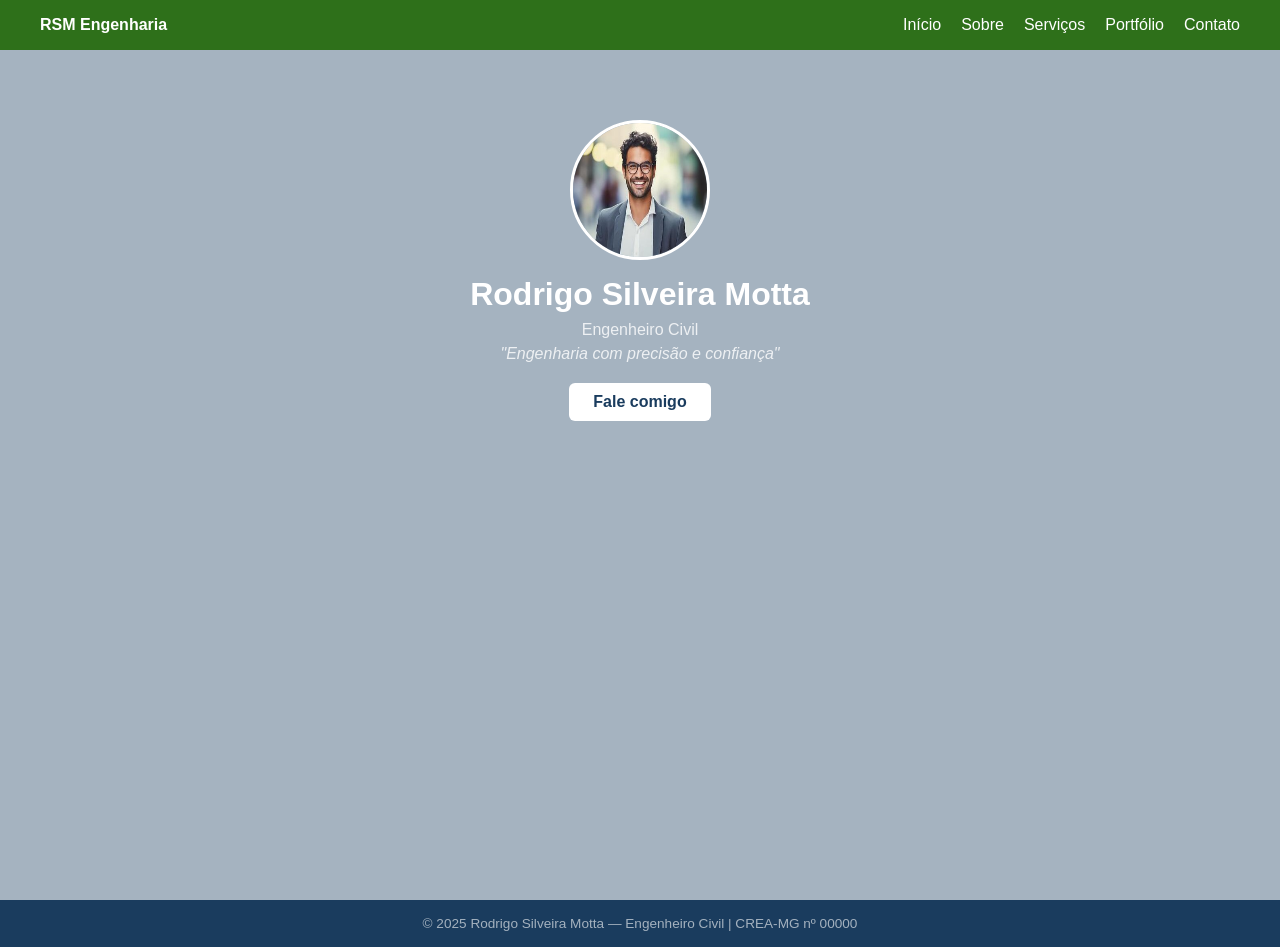
<file: index.html>
<!DOCTYPE html>
<html lang="pt-BR">
<head>
  <meta charset="UTF-8" />
  <meta name="viewport" content="width=device-width, initial-scale=1.0" />
  <title>Rodrigo Silveira Motta | Engenheiro Civil</title>
  <link rel="stylesheet" href="style.css" />
</head>
<body>

  <!-- MENU DE NAVEGAÇÃO -->
  <header>
    <nav>
      <span class="logo">RSM Engenharia</span>
      <ul>
        <li><a href="index.html">Início</a></li>
        <li><a href="sobre.html">Sobre</a></li>
        <li><a href="servicos.html">Serviços</a></li>
        <li><a href="portfolio.html">Portfólio</a></li>
        <li><a href="contato.html">Contato</a></li>
      </ul>
    </nav>
  </header>

  <main>
    <section id="inicio">
      <img src="images/enginer.jpg" alt="Foto de Rodrigo" class="foto-perfil" />
      <h1>Rodrigo Silveira Motta</h1>
      <p>Engenheiro Civil</p>
      <p class="slogan">"Engenharia com precisão e confiança"</p>
      <a href="contato.html" class="botao">Fale comigo</a>
    </section>
  </main>

  <footer>
    <p>&copy; 2025 Rodrigo Silveira Motta — Engenheiro Civil | CREA-MG nº 00000</p>
  </footer>

</body>
</html>
</file>
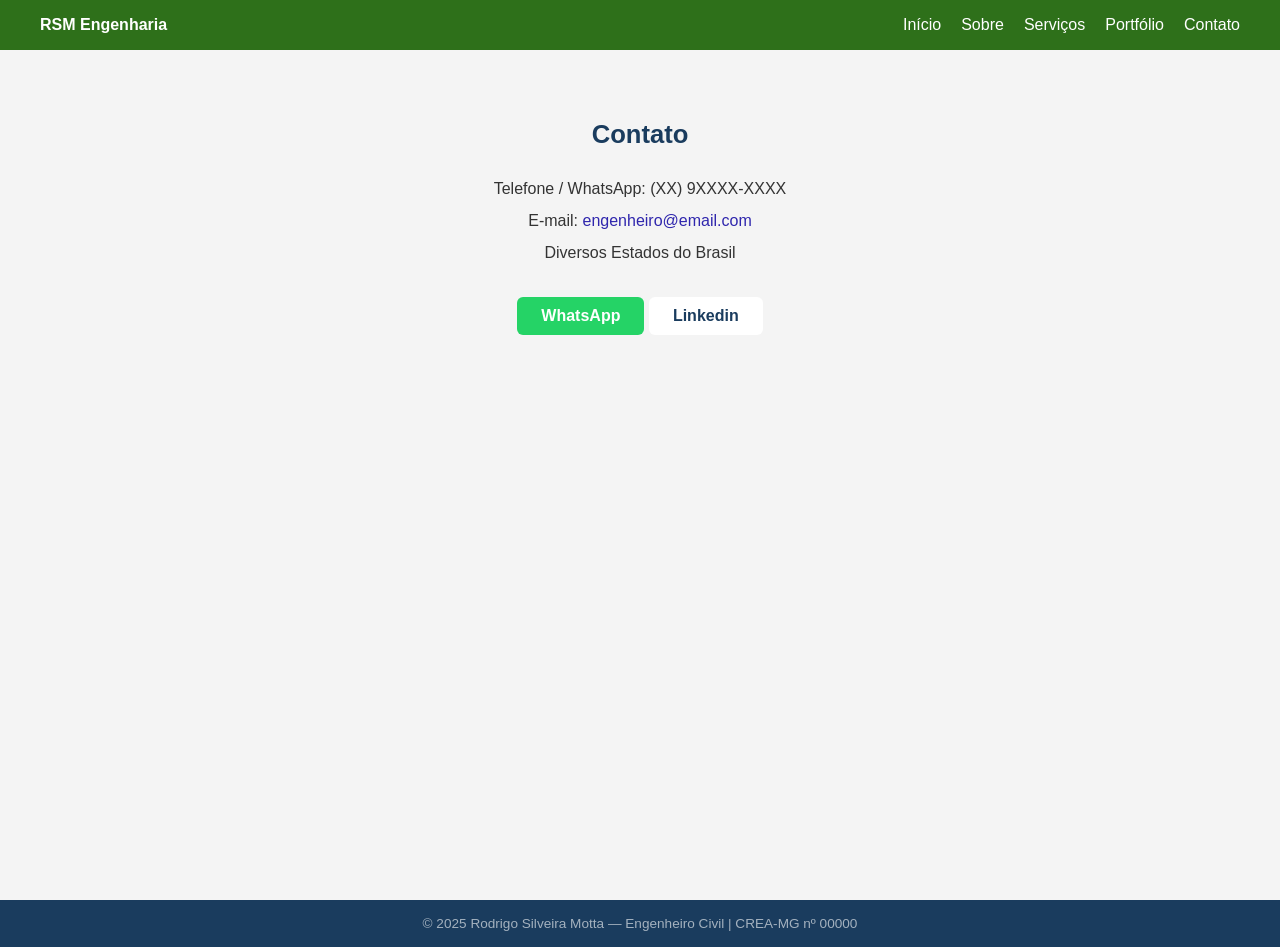
<file: contato.html>
<!DOCTYPE html>
<html lang="pt-BR">
<head>
  <meta charset="UTF-8" />
  <meta name="viewport" content="width=device-width, initial-scale=1.0" />
  <title>Contato | RSM Engenharia</title>
  <link rel="stylesheet" href="style.css" />
</head>
<body>

  <header>
    <nav>
      <span class="logo">RSM Engenharia</span>
      <ul>
        <li><a href="index.html">Início</a></li>
        <li><a href="sobre.html">Sobre</a></li>
        <li><a href="servicos.html">Serviços</a></li>
        <li><a href="portfolio.html">Portfólio</a></li>
        <li><a href="contato.html">Contato</a></li>
      </ul>
    </nav>
  </header>

  <main>
    <section class="fundo-cinza">
      <h2>Contato</h2>

      <div class="info-contato">
        <p>Telefone / WhatsApp: (XX) 9XXXX-XXXX</p>
        <p>E-mail: <a href="mailto:engenheiro@email.com">engenheiro@email.com</a></p>
        <p>Diversos Estados do Brasil</p>
      </div>

      <a href="https://wa.me/55XXXXXXXXXXX" target="_blank" class="botao botao-whatsapp">
        WhatsApp
      </a>
      <a href="https://www.linkedin.com/feed/" target="_blank" class="botao Linkedin">
        Linkedin
      </a>
    </section>
  </main>

  <footer>
    <p>&copy; 2025 Rodrigo Silveira Motta — Engenheiro Civil | CREA-MG nº 00000</p>
  </footer>

</body>
</html>
</file>
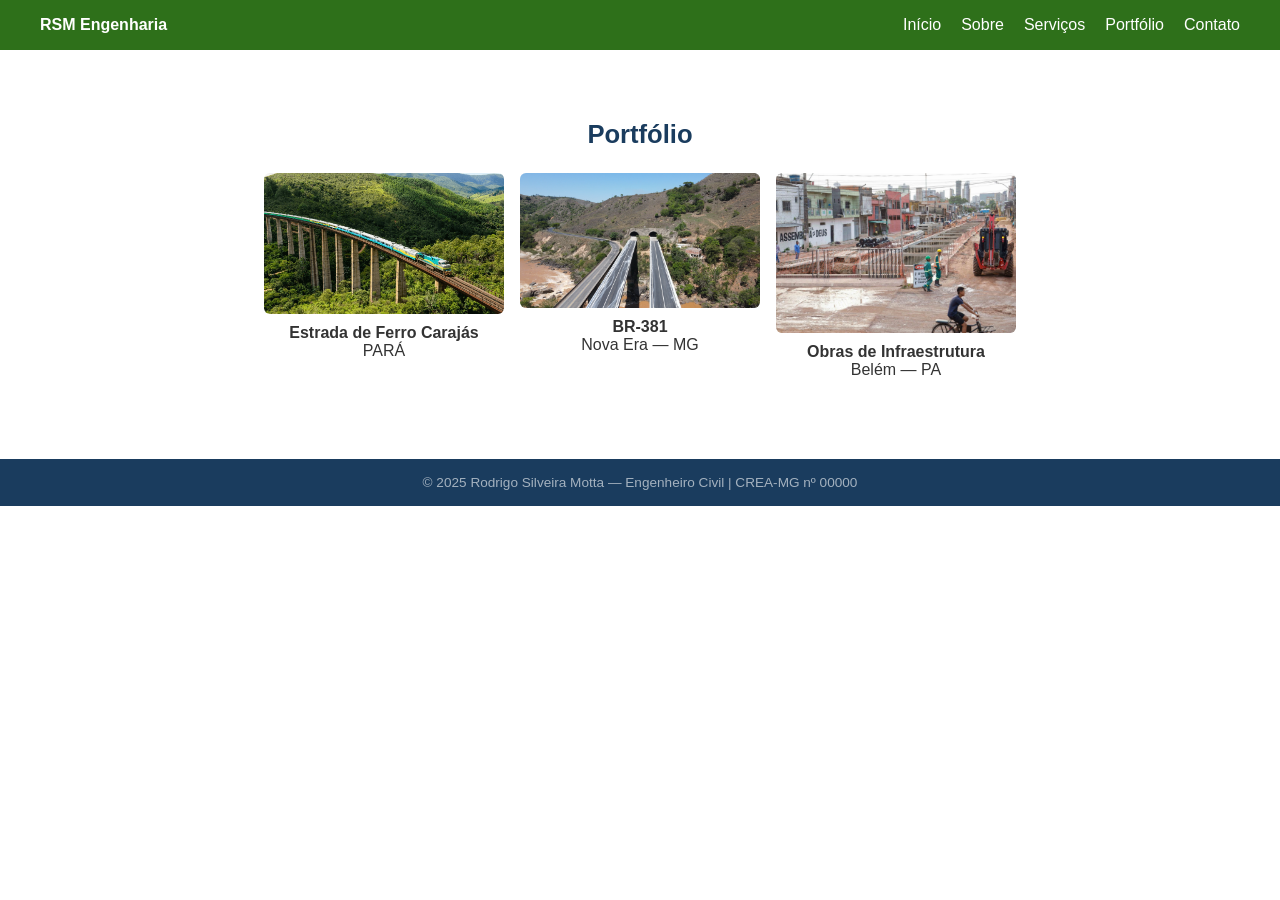
<file: portfolio.html>
<!DOCTYPE html>
<html lang="pt-BR">
<head>
  <meta charset="UTF-8" />
  <meta name="viewport" content="width=device-width, initial-scale=1.0" />
  <title>Portfólio | RSM Engenharia</title>
  <link rel="stylesheet" href="style.css" />
</head>
<body>

  <header>
    <nav>
      <span class="logo">RSM Engenharia</span>
      <ul>
        <li><a href="index.html">Início</a></li>
        <li><a href="sobre.html">Sobre</a></li>
        <li><a href="servicos.html">Serviços</a></li>
        <li><a href="portfolio.html">Portfólio</a></li>
        <li><a href="contato.html">Contato</a></li>
      </ul>
    </nav>
  </header>

  <main>
    <section>
      <h2>Portfólio</h2>
      <div class="grade-portfolio">

        <div class="projeto">
          <img src="images/trilho.png" alt="Residência Torres" />
          <p><strong>Estrada de Ferro Carajás</strong></p>
          <p>PARÁ</p>
        </div>

        <div class="projeto">
          <img src="images/br-381-mg.png" alt="Edifício Comercial" />
          <p><strong>BR-381</strong></p>
          <p>Nova Era — MG</p>
        </div>

        <div class="projeto">
          <img src="images/cop30.jpg" alt="Condomínio Verde Vale" />
          <p><strong>Obras de Infraestrutura</strong></p>
          <p>Belém — PA</p>
        </div>

      </div>
    </section>
  </main>

  <footer>
    <p>&copy; 2025 Rodrigo Silveira Motta — Engenheiro Civil | CREA-MG nº 00000</p>
  </footer>

</body>
</html>
</file>
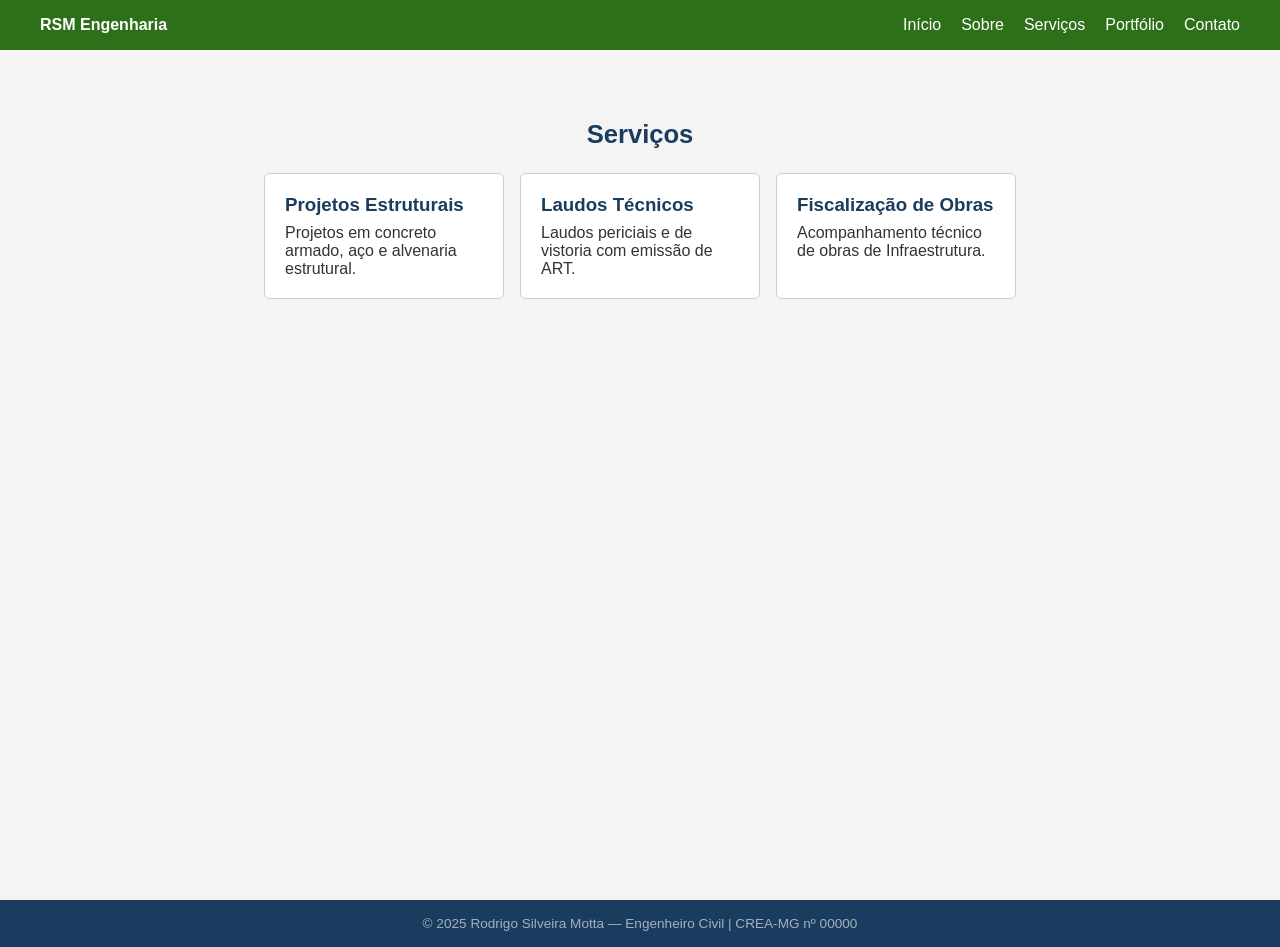
<file: servicos.html>
<!DOCTYPE html>
<html lang="pt-BR">
<head>
  <meta charset="UTF-8" />
  <meta name="viewport" content="width=device-width, initial-scale=1.0" />
  <title>Serviços | RSM Engenharia</title>
  <link rel="stylesheet" href="style.css" />
</head>
<body>

  <header>
    <nav>
      <span class="logo">RSM Engenharia</span>
      <ul>
        <li><a href="index.html">Início</a></li>
        <li><a href="sobre.html">Sobre</a></li>
        <li><a href="servicos.html">Serviços</a></li>
        <li><a href="portfolio.html">Portfólio</a></li>
        <li><a href="contato.html">Contato</a></li>
      </ul>
    </nav>
  </header>

  <main>
    <section class="fundo-cinza">
      <h2>Serviços</h2>
      <div class="cards-servicos">

        <div class="card">
          <h3>Projetos Estruturais</h3>
          <p>Projetos em concreto armado, aço e alvenaria estrutural.</p>
        </div>

        <div class="card">
          <h3>Laudos Técnicos</h3>
          <p>Laudos periciais e de vistoria com emissão de ART.</p>
        </div>

        <div class="card">
          <h3>Fiscalização de Obras</h3>
          <p>Acompanhamento técnico de obras de Infraestrutura.</p>
        </div>
      </div>
    </section>
  </main>

  <footer>
    <p>&copy; 2025 Rodrigo Silveira Motta — Engenheiro Civil | CREA-MG nº 00000</p>
  </footer>

</body>
</html>
</file>
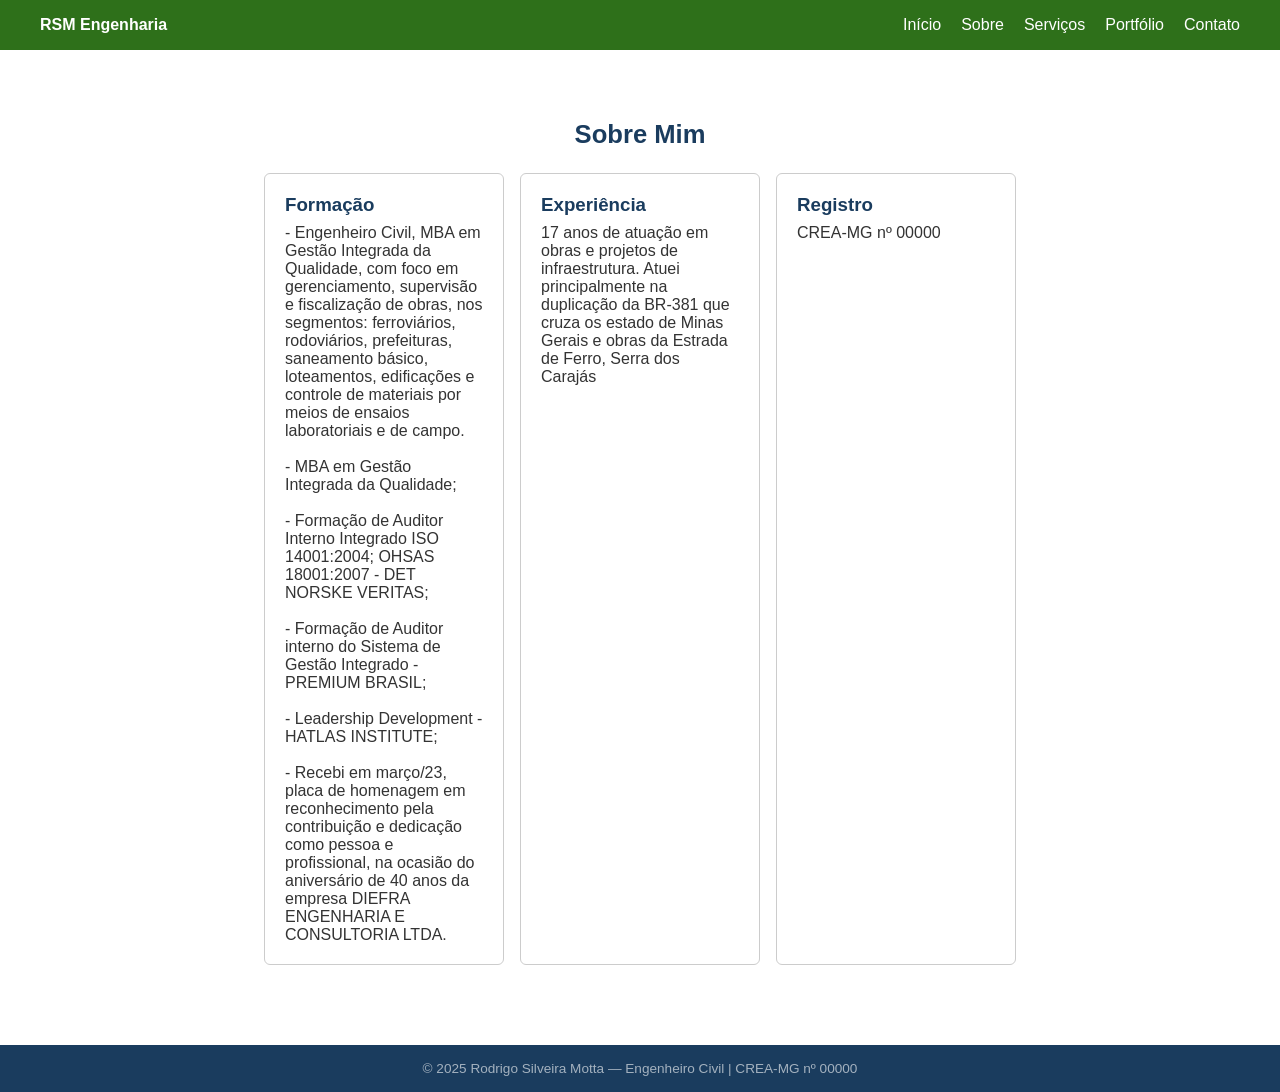
<file: sobre.html>
<!DOCTYPE html>
<html lang="pt-BR">
<head>
  <meta charset="UTF-8" />
  <meta name="viewport" content="width=device-width, initial-scale=1.0" />
  <title>Sobre | RSM Engenharia</title>
  <link rel="stylesheet" href="style.css" />
</head>
<body>

  <header>
    <nav>
      <span class="logo">RSM Engenharia</span>
      <ul>
        <li><a href="index.html">Início</a></li>
        <li><a href="sobre.html">Sobre</a></li>
        <li><a href="servicos.html">Serviços</a></li>
        <li><a href="portfolio.html">Portfólio</a></li>
        <li><a href="contato.html">Contato</a></li>
      </ul>
    </nav>
  </header>

  <main>
    <section>
      <h2>Sobre Mim</h2>
      <div class="cards-sobre">

        <div class="card">
          <h3>Formação</h3>
          <p>
          - Engenheiro Civil, MBA em Gestão Integrada da Qualidade,
          com foco em gerenciamento, supervisão e fiscalização de obras,
          nos segmentos: ferroviários, rodoviários, prefeituras, saneamento básico,
          loteamentos, edificações e controle de materiais
          por meios de ensaios laboratoriais e de campo.</p><br>
          <p>- MBA em Gestão Integrada da Qualidade;</p><br>
          <p>- Formação de Auditor Interno Integrado
          ISO 14001:2004; OHSAS 18001:2007 - DET NORSKE VERITAS;</p><br>
          <p>- Formação de Auditor interno do
          Sistema de Gestão Integrado - PREMIUM BRASIL;</p><br>
          <p>- Leadership Development - HATLAS INSTITUTE;</p><br>
          <p>- Recebi em março/23,
          placa de homenagem em reconhecimento pela contribuição
          e dedicação como pessoa e profissional,
          na ocasião do aniversário de 40 anos da empresa
          DIEFRA ENGENHARIA E CONSULTORIA LTDA.
          </p>
        </div>

        <div class="card">
          <h3>Experiência</h3>
          <p>17 anos de atuação em obras e projetos de infraestrutura. Atuei principalmente na duplicação da BR-381 que cruza os estado de Minas Gerais e obras da Estrada de Ferro, Serra dos Carajás</p>
        </div>

        <div class="card">
          <h3>Registro</h3>
          <p>CREA-MG nº 00000</p>
        </div>

      </div>
    </section>
  </main>

  <footer>
    <p>&copy; 2025 Rodrigo Silveira Motta — Engenheiro Civil | CREA-MG nº 00000</p>
  </footer>

</body>
</html>
</file>
<file: style.css>
/* ===== GERAL ===== */
* {
  margin: 0;
  padding: 0;
  box-sizing: border-box;
}

body {
  font-family: Arial, sans-serif;
  color: #333;
}

a {
  color: #2f26ad;
  text-decoration: none;
}

img {
  max-width: 100%;
}

ul {
  list-style: none;
}

/* ===== MENU ===== */
header {
  background-color: #2e701a;
  padding: 16px 40px;
  position: fixed;
  top: 0;
  width: 100%;
}

nav {
  display: flex;
  justify-content: space-between;
  align-items: center;
}

.logo {
  color: white;
  font-weight: bold;
}

nav ul {
  display: flex;
  gap: 20px;
}

nav ul a {
  color: white;
}

nav ul a:hover {
  text-decoration: underline;
}

/* ===== SEÇÕES ===== */
section {
  padding: 120px 40px 80px;
  text-align: center;
}

.fundo-cinza {
  background-color: #f4f4f4;
  min-height: 100vh;
}

h2 {
  font-size: 1.6rem;
  color: #1a3c5e;
  margin-bottom: 24px;
}

/* ===== INÍCIO ===== */
#inicio {
  background-color: #a5b3c0;
  color: white;
  min-height: 100vh;
}

#inicio h1 {
  font-size: 2rem;
  color: white;
  margin: 12px 0 8px;
}

#inicio p {
  color: rgba(255,255,255,0.8);
  margin-top: 6px;
}

.foto-perfil {
  width: 140px;
  height: 140px;
  border-radius: 50%;
  border: 3px solid white;
  margin: 0 auto;
}

.slogan {
  font-style: italic;
  margin: 10px 0 20px;
}

/* ===== BOTÕES ===== */
.botao {
  display: inline-block;
  padding: 10px 24px;
  background-color: white;
  color: #1a3c5e;
  border-radius: 6px;
  font-weight: bold;
}

.botao-whatsapp {
  background-color: #25d366;
  color: white;
  margin-top: 20px;
}

/* ===== CARDS ===== */
.cards-sobre,
.cards-servicos,
.grade-portfolio {
  display: flex;
  flex-wrap: wrap;
  gap: 16px;
  justify-content: center;
  margin-top: 16px;
}

.card {
  border: 1px solid #ccc;
  border-radius: 6px;
  padding: 20px;
  width: 240px;
  text-align: left;
  background-color: white;
}

.card h3 {
  color: #1a3c5e;
  margin-bottom: 8px;
}

/* ===== PORTFÓLIO ===== */
.projeto {
  width: 240px;
}

.projeto img {
  border-radius: 6px;
  margin-bottom: 6px;
  width: 100%;
}

/* ===== CONTATO ===== */
.info-contato {
  line-height: 2;
  margin-bottom: 8px;
}

/* ===== RODAPÉ ===== */
footer {
  background-color: #1a3c5e;
  color: rgba(255,255,255,0.6);
  text-align: center;
  padding: 16px;
  font-size: 0.85rem;
}

/* ===== RESPONSIVO ===== */
@media (max-width: 768px) {
  nav {
    flex-direction: column;
    gap: 10px;
  }

  nav ul {
    flex-wrap: wrap;
    justify-content: center;
  }

  .cards-sobre,
  .cards-servicos,
  .grade-portfolio {
    flex-direction: column;
    align-items: center;
  }

  .card,
  .projeto {
    width: 100%;
    max-width: 340px;
  }
}
</file>
